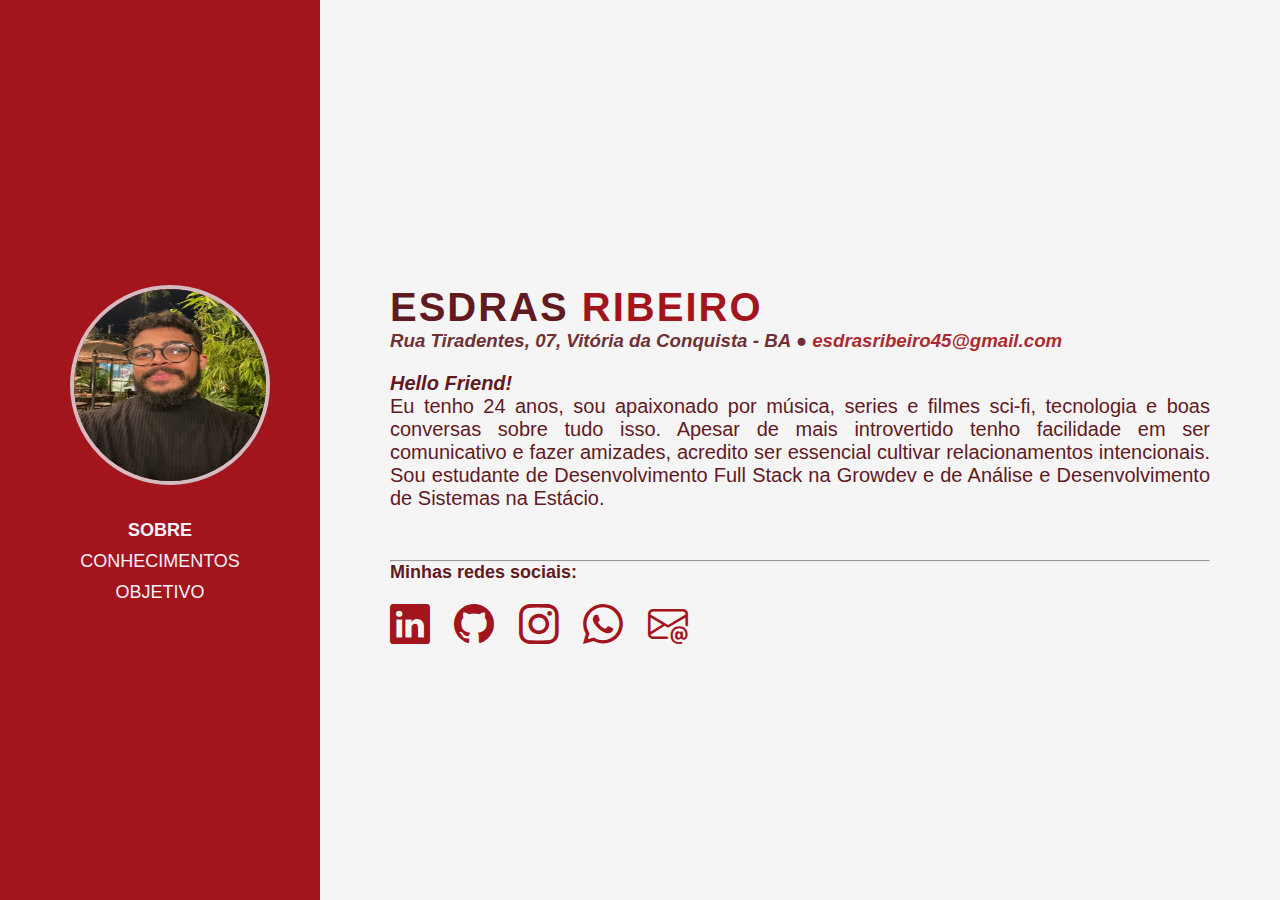
<file: index.html>
<!DOCTYPE html>
<html lang="pt-br">

<head>
    <meta charset="UTF-8">
    <meta name="viewport" content="width=device-width, initial-scale=1.0">
    <link rel="stylesheet" href="https://cdn.jsdelivr.net/npm/bootstrap-icons@1.11.3/font/bootstrap-icons.min.css">
    <link rel="stylesheet" href="./assets/css/styles.css">
    <title>Esdras Ribeiro | Sobre Mim</title>
</head>

<body>
    <aside class="aside">
        <div class="aside-content">
            <img src="./assets/images/profile.jpg"
                alt="imagem selfie de Esdras, usando óculos de grau e moletom de cor preta" width="200px">
            <nav>
                <ul>
                    <li><a href="index.html"><strong>Sobre</strong></a></li>
                    <li><a href="conhecimentos.html">Conhecimentos</a></li>
                    <li><a href="objetivo.html">Objetivo</a></li>
                </ul>
            </nav>
        </div>
    </aside>

    <main class="main">
        <div class="main-content">
            <h1 class="name">Esdras <span>Ribeiro</span></h1>
            <h3 class="address">Rua Tiradentes, 07, Vitória da Conquista - BA &#9679
                <span>esdrasribeiro45@gmail.com</span></h3>
            <div class="description">
                <p> <b><i>Hello Friend!</i></b> <br>Eu tenho 24 anos, sou apaixonado por música, series e filmes sci-fi,
                    tecnologia e boas
                    conversas sobre tudo isso. Apesar de mais introvertido tenho facilidade em ser comunicativo e fazer
                    amizades, acredito ser essencial cultivar relacionamentos intencionais. Sou estudante de
                    Desenvolvimento Full Stack na
                    Growdev e de Análise e Desenvolvimento de Sistemas na Estácio.
                </p>
            </div>
            <hr style="color: #611a1f;">
            <p class="text-midia">Minhas redes sociais:</p>
            <section class="midias-sociais">
                <a href="https://www.linkedin.com/in/esdrasribeiro/" target="_blank"><i class="bi bi-linkedin"></i></a>
                <a href="https://github.com/esdraaass" target="_blank"><i class="bi bi-github"></i></a>
                <a href="https://www.instagram.com/esdraaass/" target="_blank"><i class="bi bi-instagram"></i></a>
                <a href="https://wa.me/qr/KHWK6P7HOAYPN1" target="_blank"><i class="bi bi-whatsapp"></i></a>
                <a href="mailto:esdrasribeiro45@gmail.com" target="_blank"><i class="bi bi-envelope-at"></i></a>
                
            </section>
        </div>
    </main>
</body>

</html>
</file>
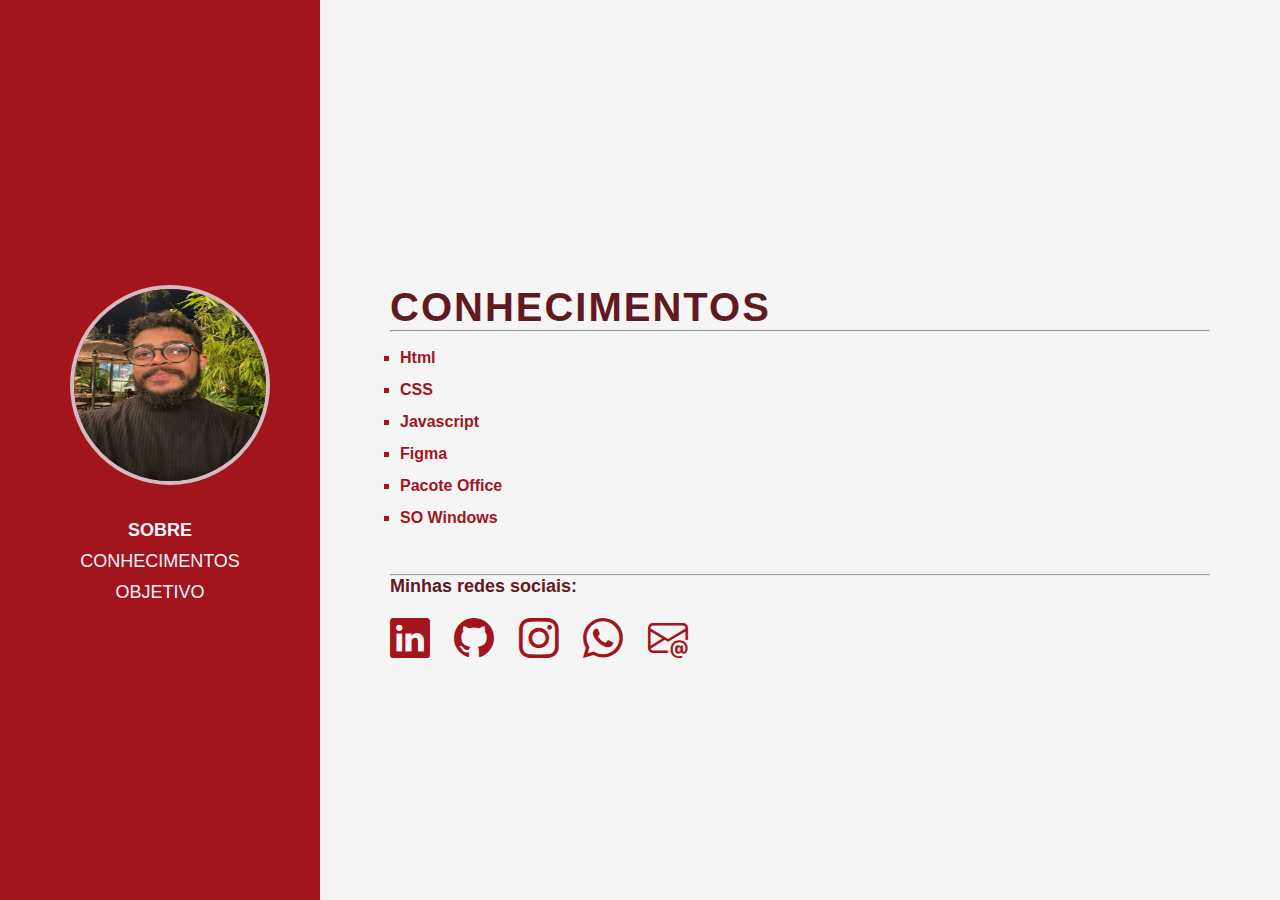
<file: conhecimentos.html>
<!DOCTYPE html>
<html lang="pt-br">

<head>
    <meta charset="UTF-8">
    <meta name="viewport" content="width=device-width, initial-scale=1.0">
    <link rel="stylesheet" href="https://cdn.jsdelivr.net/npm/bootstrap-icons@1.11.3/font/bootstrap-icons.min.css">
    <link rel="stylesheet" href="./assets/css/styles.css">
    <title>Esdras Ribeiro | Conhecimentos</title>
</head>

<body>
    <aside class="aside">
        <div class="aside-content">
            <img src="./assets/images/profile.jpg"
                alt="imagem selfie de Esdras, usando óculos de grau e moletom de cor preta" width="200px">
            <nav>
                <ul>
                    <li><a href="index.html"><strong>Sobre</strong></a></li>
                    <li><a href="conhecimentos.html">Conhecimentos</a></li>
                    <li><a href="objetivo.html">Objetivo</a></li>
                </ul>
            </nav>
        </div>
    </aside>

    <main class="main">
        <div class="main-content">
            <h1 class="name">Conhecimentos</h1>
            <hr>

            <ul class="conhecimentos-list">
                <li>Html</li>
                <li>CSS</li>
                <li>Javascript</li>
                <li>Figma</li>
                <li>Pacote Office</li>
                <li>SO Windows</li>
            </ul>
            <hr style="color: #611a1f;">
            <p class="text-midia">Minhas redes sociais:</p>
            <section class="midias-sociais">
                <a href="https://www.linkedin.com/in/esdrasribeiro/" target="_blank"><i class="bi bi-linkedin"></i></a>
                <a href="https://github.com/esdraaass" target="_blank"><i class="bi bi-github"></i></a>
                <a href="https://www.instagram.com/esdraaass/" target="_blank"><i class="bi bi-instagram"></i></a>
                <a href="https://wa.me/qr/KHWK6P7HOAYPN1" target="_blank"><i class="bi bi-whatsapp"></i></a>
                <a href="mailto:esdrasribeiro45@gmail.com" target="_blank"><i class="bi bi-envelope-at"></i></a>

            </section>
        </div>
    </main>
</body>

</html>
</file>
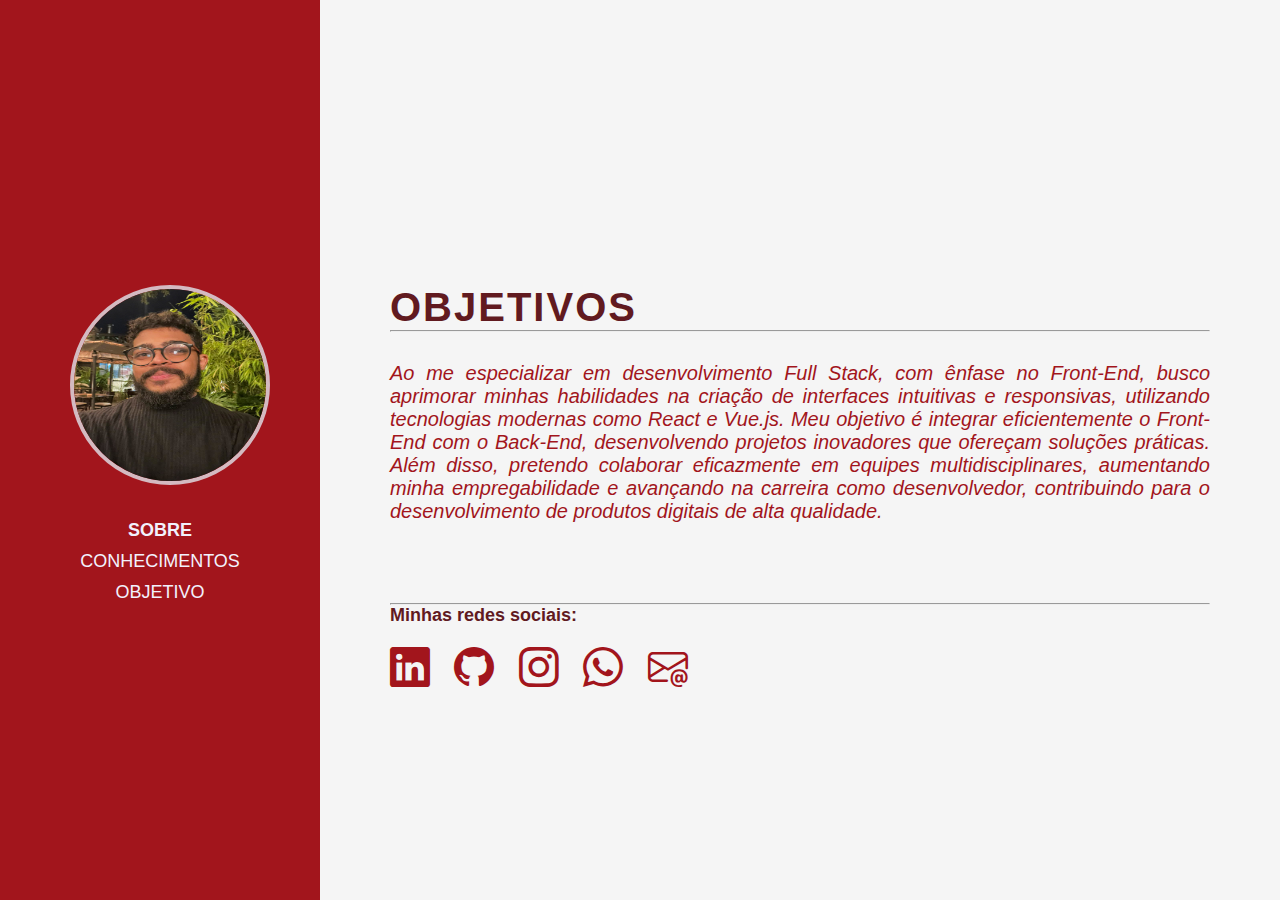
<file: objetivo.html>
<!DOCTYPE html>
<html lang="pt-br">

<head>
    <meta charset="UTF-8">
    <meta name="viewport" content="width=device-width, initial-scale=1.0">
    <link rel="stylesheet" href="https://cdn.jsdelivr.net/npm/bootstrap-icons@1.11.3/font/bootstrap-icons.min.css">
    <link rel="stylesheet" href="./assets/css/styles.css">
    <title>Esdras Ribeiro | Conhecimentos</title>
</head>

<body>
    <aside class="aside">
        <div class="aside-content">
            <img src="./assets/images/profile.jpg"
                alt="imagem selfie de Esdras, usando óculos de grau e moletom de cor preta" width="200px">
            <nav>
                <ul>
                    <li><a href="index.html"><strong>Sobre</strong></a></li>
                    <li><a href="conhecimentos.html">Conhecimentos</a></li>
                    <li><a href="objetivo.html">Objetivo</a></li>
                </ul>
            </nav>
        </div>
    </aside>

    <main class="main">
        <div class="main-content">
            <h1 class="name">Objetivos</h1>
            <hr>
            <div class="objetivos">
                <p>
                    Ao me especializar em desenvolvimento Full Stack, com ênfase no Front-End, busco aprimorar minhas
                    habilidades na criação de interfaces intuitivas e responsivas, utilizando tecnologias modernas como
                    React e Vue.js. Meu objetivo é integrar eficientemente o Front-End com o Back-End, desenvolvendo
                    projetos inovadores que ofereçam soluções práticas. Além disso, pretendo colaborar eficazmente em
                    equipes multidisciplinares, aumentando minha empregabilidade e avançando na carreira como desenvolvedor,
                    contribuindo para o desenvolvimento de produtos digitais de alta qualidade.
                </p>
            </div>
             
            <hr style="color: #611a1f;">
            <p class="text-midia">Minhas redes sociais:</p>
            <section class="midias-sociais">
                <a href="https://www.linkedin.com/in/esdrasribeiro/" target="_blank"><i class="bi bi-linkedin"></i></a>
                <a href="https://github.com/esdraaass" target="_blank"><i class="bi bi-github"></i></a>
                <a href="https://www.instagram.com/esdraaass/" target="_blank"><i class="bi bi-instagram"></i></a>
                <a href="https://wa.me/qr/KHWK6P7HOAYPN1" target="_blank"><i class="bi bi-whatsapp"></i></a>
                <a href="mailto:esdrasribeiro45@gmail.com" target="_blank"><i class="bi bi-envelope-at"></i></a>

            </section>
        </div>
    </main>
</body>
</html>
</file>
<file: assets/css/styles.css>
* {
    margin: 0;
    padding: 0;
    box-sizing: border-box;
}

body {
    margin: 0;
    font-family: Arial, sans-serif;
    background-color: whitesmoke;
}

a {
    text-decoration: none;
    text-transform: uppercase;
}

a:hover {
    font-size: 20px;
    color: #fcffea;
}


aside {
    background-color: #a2151c;
    color: #f2f1fc;
    width: 25%;
    height: 100vh;
    padding: 20px;
    float: left;
    text-align: center;
}

.aside-content {
    font-size: 18px;
    padding: 50px;
    text-align: center;
    position: relative;
    top: 25%;
}

img {
    width: 200px;
    height: 200px;
    border-radius: 50%;
    background-color: black;
    margin: 0 auto 20px;
    border: 4px solid #d4bac1;
    cursor: pointer;
}

img:hover {
    transform: scale(1.1);
}



main {
    color: #611a1f;
    width: 75%;
    height: 100vh;
    padding: 20px;
    float: left;
    top: 25%;
    
}

.main-content {
    background-color: whitesmoke;
    position: relative;
    top: 25%;
    padding: 50px;
    text-align: left;
}

.main-content .name {
    font-size: 40px;
    text-transform: uppercase;
    font-weight: bold;
    letter-spacing: 2px;
}

.main-content .address {
    font-style: italic;
    opacity: 90%;
}

.main-content .description {
    margin-top: 20px;
    margin-bottom: 50px;
    font-size: 20px;
    text-align: justify;
}

span {
    color: #a2151c;
}


nav ul {
    list-style: none;
    padding: 0;
}

nav ul li {
    margin: 10px 0
}

nav ul li a {
    color: #f2f1fc;
    text-decoration: none;
}

.text-midia {
    margin-bottom: 20px;
    font-size: 18px;
    font-weight: 700;
}
.main-content .midias-sociais a {
    font-size: 40px;
    color: #a2151c;
    margin-top: 5px;
    padding: 0px 20px 0px 0px;
}

.main-content .midias-sociais a:hover {
    font-size: 50px;
    color: #611a1f;
}

.conhecimentos-list {
    text-decoration: none;
    list-style: square;
    font-weight: 700;
    padding: 10px;
    margin-bottom: 30px;
    text-align:left;
    line-height: 2;
    color: #a2151c;
}

.objetivos {
    padding: 10px 0 30px 0;
    text-align: justify;
    margin-top: 20px;
    margin-bottom: 50px;
    font-size: 20px;
    color: #a2151c;
    font-style: italic;
}
</file>
